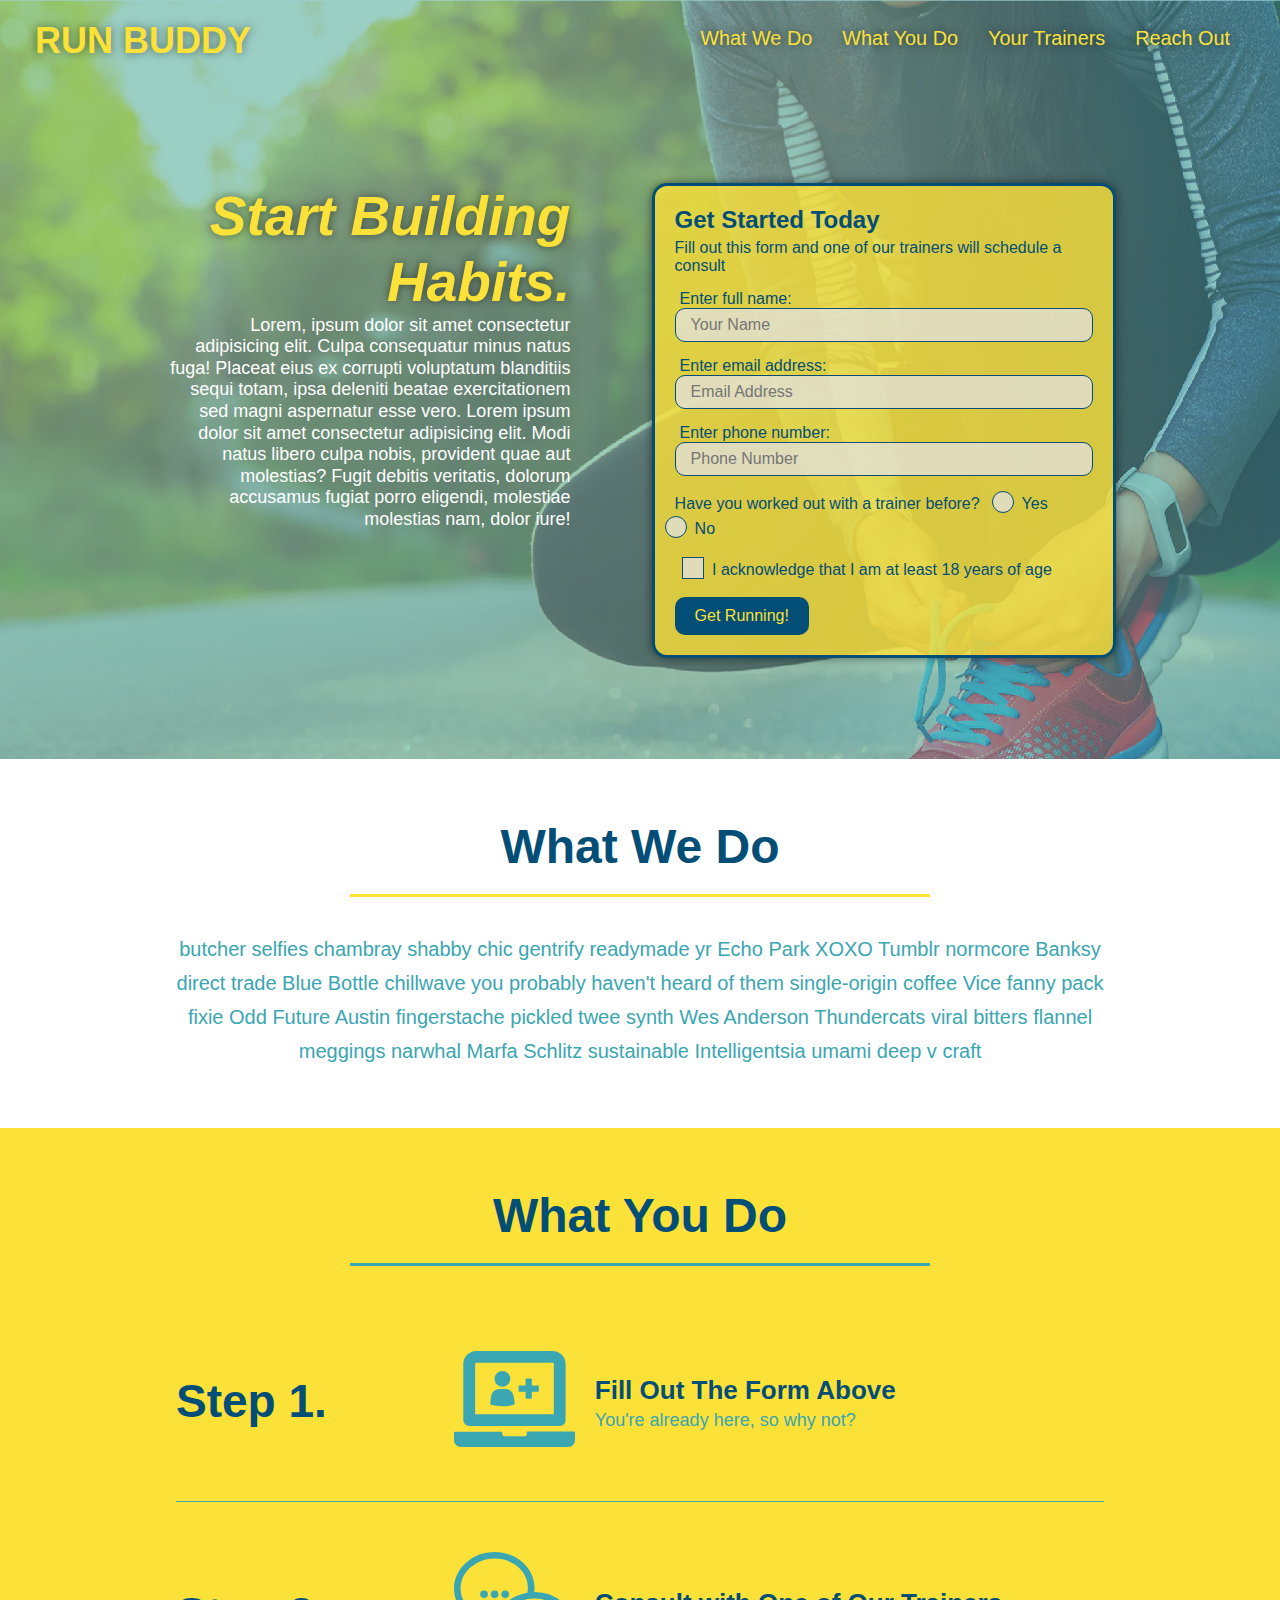
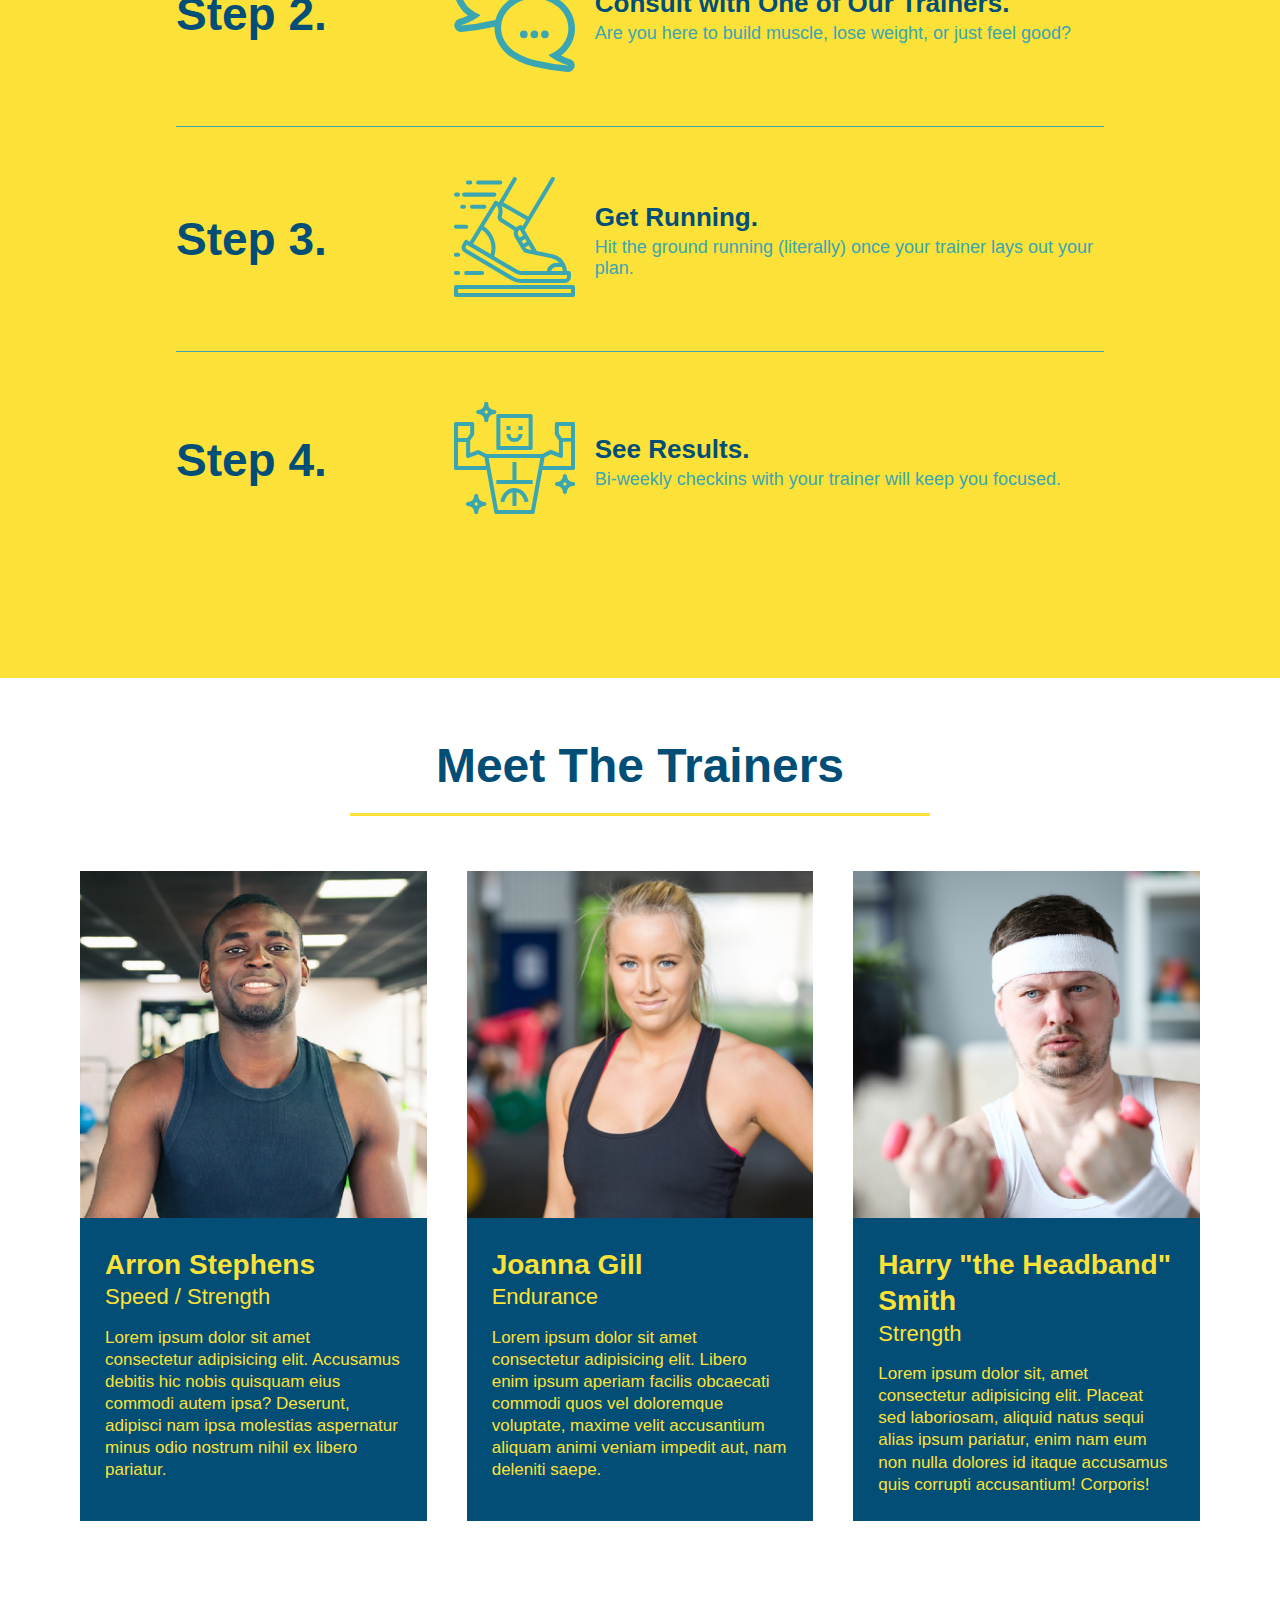
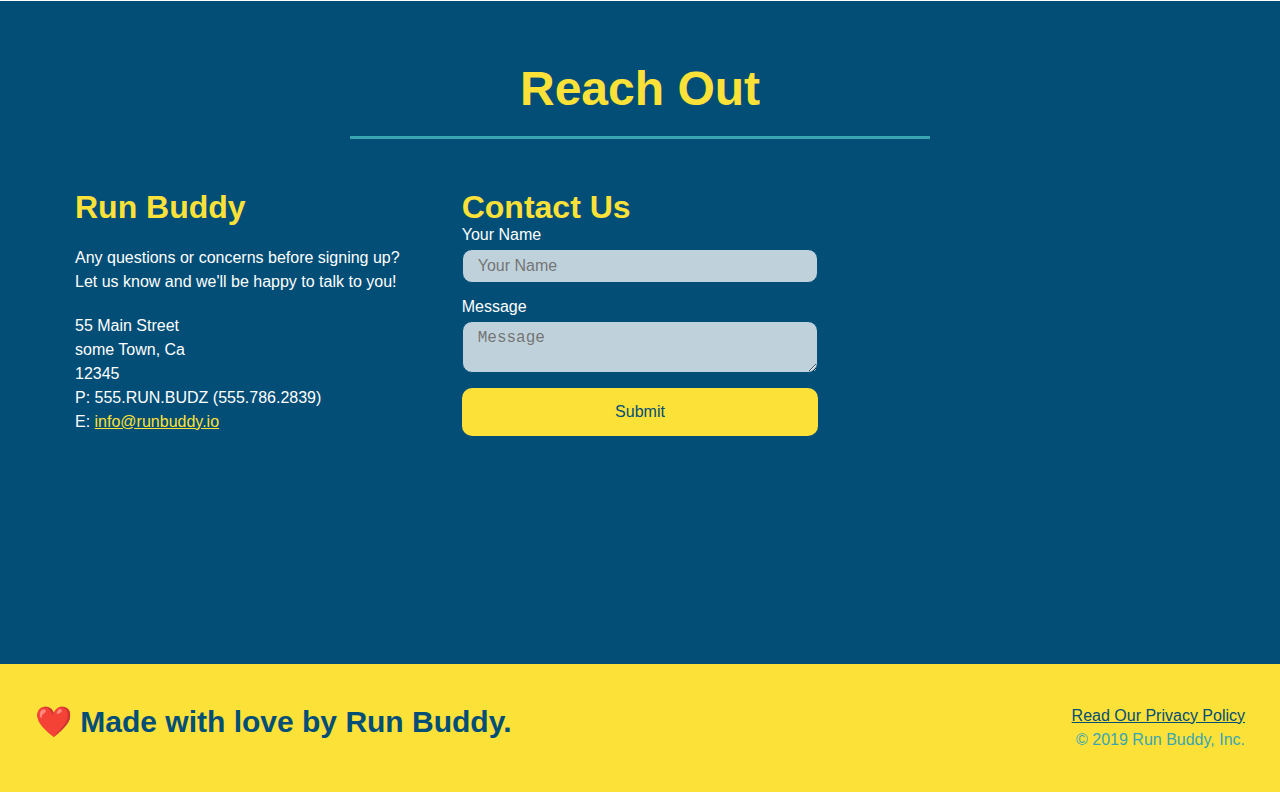
<file: index.html>
<!DOCTYPE html>
<html lang = "en">
    <head>
        <meta charset="UTF-8" />
        <meta name="viewport" content="width=device-width, initial-scale=1.0"/>
        <link rel="stylesheet" href="./assets/css/style.css" />
        <title>Run Buddy</title>

    </head>

    <body>
        <!-- navigation tags - block level element -->
        <header>
            <h1>
                <a href="/">RUN BUDDY</a>
            </h1>
            
            <nav>
                <ul>
                    <li>
                        <a href="#what-we-do">What We Do</a>
                    </li>
                    
                    <li>
                        <a href="#what-you-do">What You Do</a>    
                    </li>

                    <li>
                        <a href="#your-trainers">Your Trainers</a>
                    </li>

                    <li>
                        <a href="#reach-out">Reach Out</a>
                    </li>
                </ul>
            </nav>
        </header>
        <!--End Navigation-->
        <!-- Hero/Jumbotron -->
        <section class="hero">
            <div class="hero-cta">  
                <h2>Start Building Habits.</h2>
                <p>Lorem, ipsum dolor sit amet consectetur adipisicing elit. Culpa consequatur minus natus fuga! Placeat eius ex corrupti voluptatum blanditiis sequi totam, ipsa deleniti beatae exercitationem sed magni aspernatur esse vero. Lorem ipsum dolor sit amet consectetur adipisicing elit. Modi natus libero culpa nobis, provident quae aut molestias? Fugit debitis veritatis, dolorum accusamus fugiat porro eligendi, molestiae molestias nam, dolor iure!</p>
            </div>
            <div class="hero-form">
                <h3>Get Started Today</h3>
                <p>Fill out this form and one of our trainers will schedule a consult</p>
                <!--add form element-->
                <form>
                    <label for="name">Enter full name:</label>
                    <input class="form-input" type="text" placeholder="Your Name" name="name" id="name">

                    <label for="email">Enter email address:</label>
                    <input class="form-input" type="email" placeholder="Email Address" name="email" id="email">

                    <label for="phone">Enter phone number:</label>
                    <input class="form-input" type="tel" placeholder="Phone Number" name="phone number" id="phone">

                    <p>
                        Have you worked out with a trainer before? 
                        <span class="radio-wrapper">
                            <input type="radio" name="trainer-confirm" id="trainer-yes">
                            <label for="trainer-yes">Yes</label>
                        </span>
                        <span class="radio-wrapper">
                            <input type="radio" name="trainer-confirm" id="trainer-no">
                            <label for="trainer-no">No</label>
                        </span>
                    </p>
                    <p>
                        <span class="checkbox-wrapper">
                            <input type="checkbox" name="age-confirmed" id="age-confirmed">
                            <label for="age-confirmed">I acknowledge that I am at least 18 years of age</label>
                        </span>
                    </p>
                    <button type="Sumbit">
                        Get Running!
                    </button>
                </form>
            </div>
        </section>
        <!-- end Hero/Jumbotron -->
        
        <!-- "what we do" section-->
        <section id="what-we-do" class="intro">
            <div class="flex-row">
                <h2 class="section-title primary-border">What We Do</h2>
            </div>

            <div class="flex-row">
                <p>
                    butcher selfies chambray shabby chic gentrify readymade yr Echo Park XOXO Tumblr normcore Banksy direct trade Blue Bottle chillwave you probably haven't heard of them single-origin coffee Vice fanny pack fixie Odd Future Austin fingerstache pickled twee synth Wes Anderson Thundercats viral bitters flannel meggings narwhal Marfa Schlitz sustainable Intelligentsia umami deep v craft
                </p>
            </div>
        </section>
        <!-- End what we do scetion -->

        <!-- "what you do" section -->
        <section id="what-you-do" class="steps">
            <div class="flex-row">
                <h2 class="section-title secondary-border">What You Do</h2>
            </div>
            <div class="step">
                <h3>Step 1.</h3>
                
                <div class="step-info">
                    
                    <div class="step-img">
                        <img src="./assets/images/01-04-svgs/step-1.svg" alt="">
                    </div>

                    <div class="step-text">
                        <h4>Fill Out The Form Above</h4>
                        <p>You're already here, so why not?</p>
                    </div>
                </div>             
            </div>

            <div class="step">
                <h3>Step 2.</h3>
                <div class="step-info">
                    
                    <div class="step-img">
                        <img src="./assets/images/01-04-svgs/step-2.svg" alt="">
                    </div>

                    <div class="step-text">
                        <h4>Consult with One of Our Trainers.</h4>
                        <p>Are you here to build muscle, lose weight, or just feel good?</p>
                    </div>

                </div>
            </div>

            <div class="step">
                <h3>Step 3.</h3>
                <div class="step-info">
                    <div class="step-img">
                        <img src="./assets/images/01-04-svgs/step-3.svg" alt="">
                    </div>

                    <div class="step-text">
                        <h4>Get Running.</h4>
                        <p>Hit the ground running (literally) once your trainer lays out your plan.</p>
                    </div>

                </div>
            </div>

            <div class="step">
                <h3>Step 4.</h3>
                <div class="step-info">
                    <div class="step-img">
                        <img src="./assets/images/01-04-svgs/step-4.svg" alt="">
                    </div>

                    <div class="step-text">
                        <h4>See Results.</h4>
                        <p>Bi-weekly checkins with your trainer will keep you focused.</p>
                    </div>
                </div>

            </div>
        </section>
        <!-- end what you do section -->

        <!-- "meet the trainers" section -->
        <section id="your-trainers">
            <div class="flex-row">
                <h2 class="section-title primary-border">Meet The Trainers</h2>
            </div>

            <div class="trainers">
                <article class="trainer">
                    <img src="./assets/images/trainer-1.jpg" alt="Arron Stephens in his workout clothes, ready to pump iron">
                    <div class="trainer-bio">
                        <h3 class="trainer-name">Arron Stephens</h3>
                        <h4 class="trainer-role">Speed / Strength</h4>
                        <p>
                            Lorem ipsum dolor sit amet consectetur adipisicing elit. Accusamus debitis hic nobis quisquam eius commodi autem ipsa? Deserunt, adipisci nam ipsa molestias aspernatur minus odio nostrum nihil ex libero pariatur.
                        </p>
                    </div>
                </article>

                <article class="trainer">
                    <img src="./assets/images/trainer-2.jpg" alt="Joanna Gill cooling off after a workout">
                    <div class="trainer-bio">
                        <h3 class="trainer-name">Joanna Gill</h3>
                        <h4 class="trainer-role">Endurance</h4>
                        <p>
                            Lorem ipsum dolor sit amet consectetur adipisicing elit. Libero enim ipsum aperiam facilis obcaecati commodi quos vel doloremque voluptate, maxime velit accusantium aliquam animi veniam impedit aut, nam deleniti saepe.
                        </p>
                    </div>
                </article>

                <article class="trainer">
                    <img src="./assets/images/trainer-3.jpg" alt="Harry smith wearing a headband and lifting comically small pink weights">
                    <div class="trainer-bio">
                        <h3 class="trainer-name">Harry "the Headband" Smith</h3>
                        <h4 class="trainer-role">Strength</h4>
                        <p>
                            Lorem ipsum dolor sit, amet consectetur adipisicing elit. Placeat sed laboriosam, aliquid natus sequi alias ipsum pariatur, enim nam eum non nulla dolores id itaque accusamus quis corrupti accusantium! Corporis!
                        </p>
                    </div>
                </article>
            </div>
        </section>
        <!-- end meet the trainers -->

        <!-- "reach out" section -->
        <section id="reach-out" class="contact">
            <div class="flex-row">
                <h2 class="section-title secondary-border">Reach Out</h2>
            </div>

            <div class="contact-info">

                <div>
                    <h3>Run Buddy</h3>
                    <p>
                        Any questions or concerns before signing up?
                        <br />
                        Let us know and we'll be happy to talk to you!
                    </p>
                    <address>
                        55 Main Street<br />
                        some Town, Ca<br />
                        12345<br />
                        P: 555.RUN.BUDZ (555.786.2839)<br />
                        E: <a href="mailto:info@runbuddy.io">info@runbuddy.io</a>
                    </address>
                </div> 

                <div class="contact-form">
                    <h3>Contact Us</h3>
                    <form>
                        <label for="contact-name">Your Name</label>
                        <input type="text" id="contact-name" placeholder="Your Name">

                        <label for="contact-message">Message</label>
                        <textarea id="contact-message" placeholder="Message"></textarea>

                        <button type="submit">Submit</button>
                    </form>
                </div>
                
                <iframe src="https://www.google.com/maps/embed?pb=!1m18!1m12!1m3!1d819.8774408741698!2d-120.4328504966827!3d37.87075831331563!2m3!1f0!2f0!3f0!3m2!1i1024!2i768!4f13.1!3m3!1m2!1s0x8090db7cda478e35%3A0xe12336ef8ade41b1!2sMain%20St%2C%20California%2095327%2C%20USA!5e0!3m2!1sen!2sca!4v1656879989897!5m2!1sen!2sca" 
                    width="600" 
                    height="450" 
                    style="border:0;" 
                    allowfullscreen="" 
                    loading="lazy" 
                    referrerpolicy="no-referrer-when-downgrade">
                </iframe>
                
            </div>
        </section>
        <!-- end reach out section -->

        <!-- footer -->
        <footer>
            <h2>❤️ Made with love by Run Buddy.</h2>
            <div>
                <!-- link to policy to be added -->
                <a href="#">Read Our Privacy Policy</a><br />
                &copy; 2019 Run Buddy, Inc.
            </div>
        </footer>
        <!-- end footer section -->
    </body>
</html>
</file>
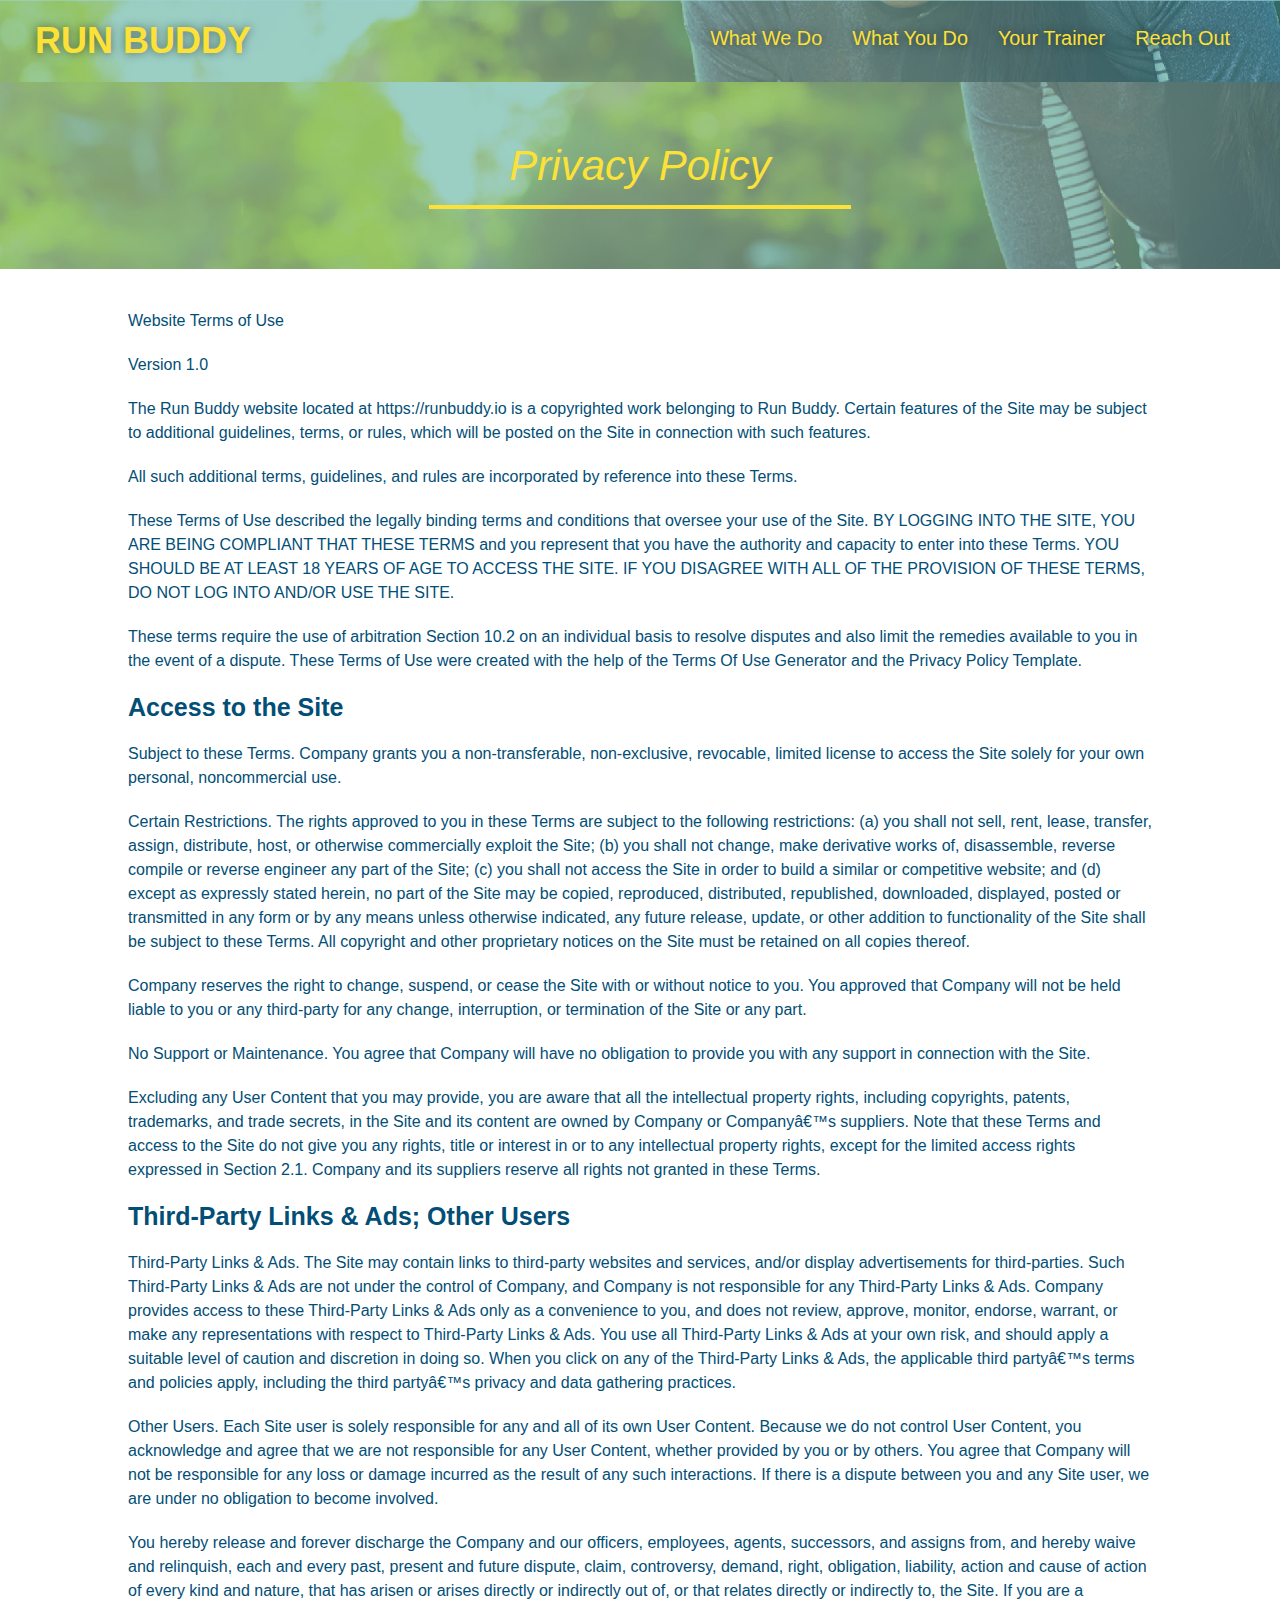
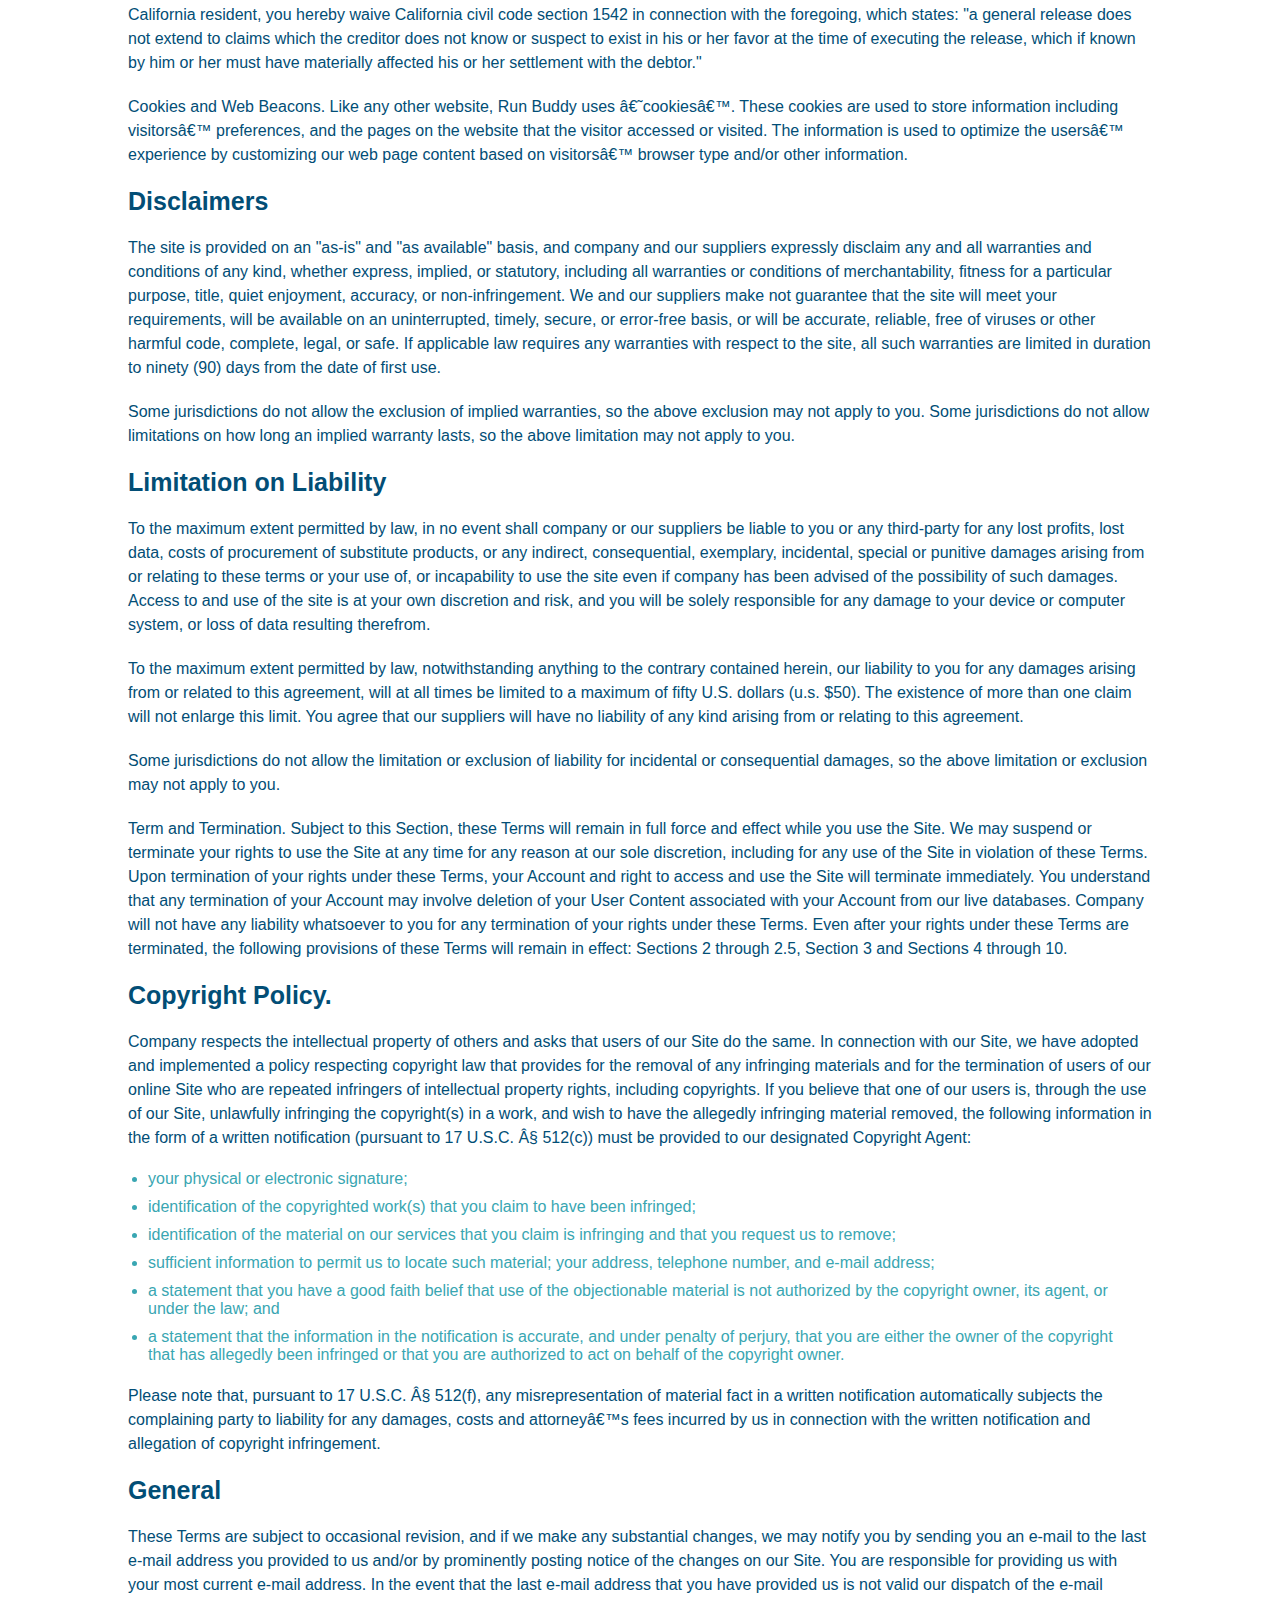
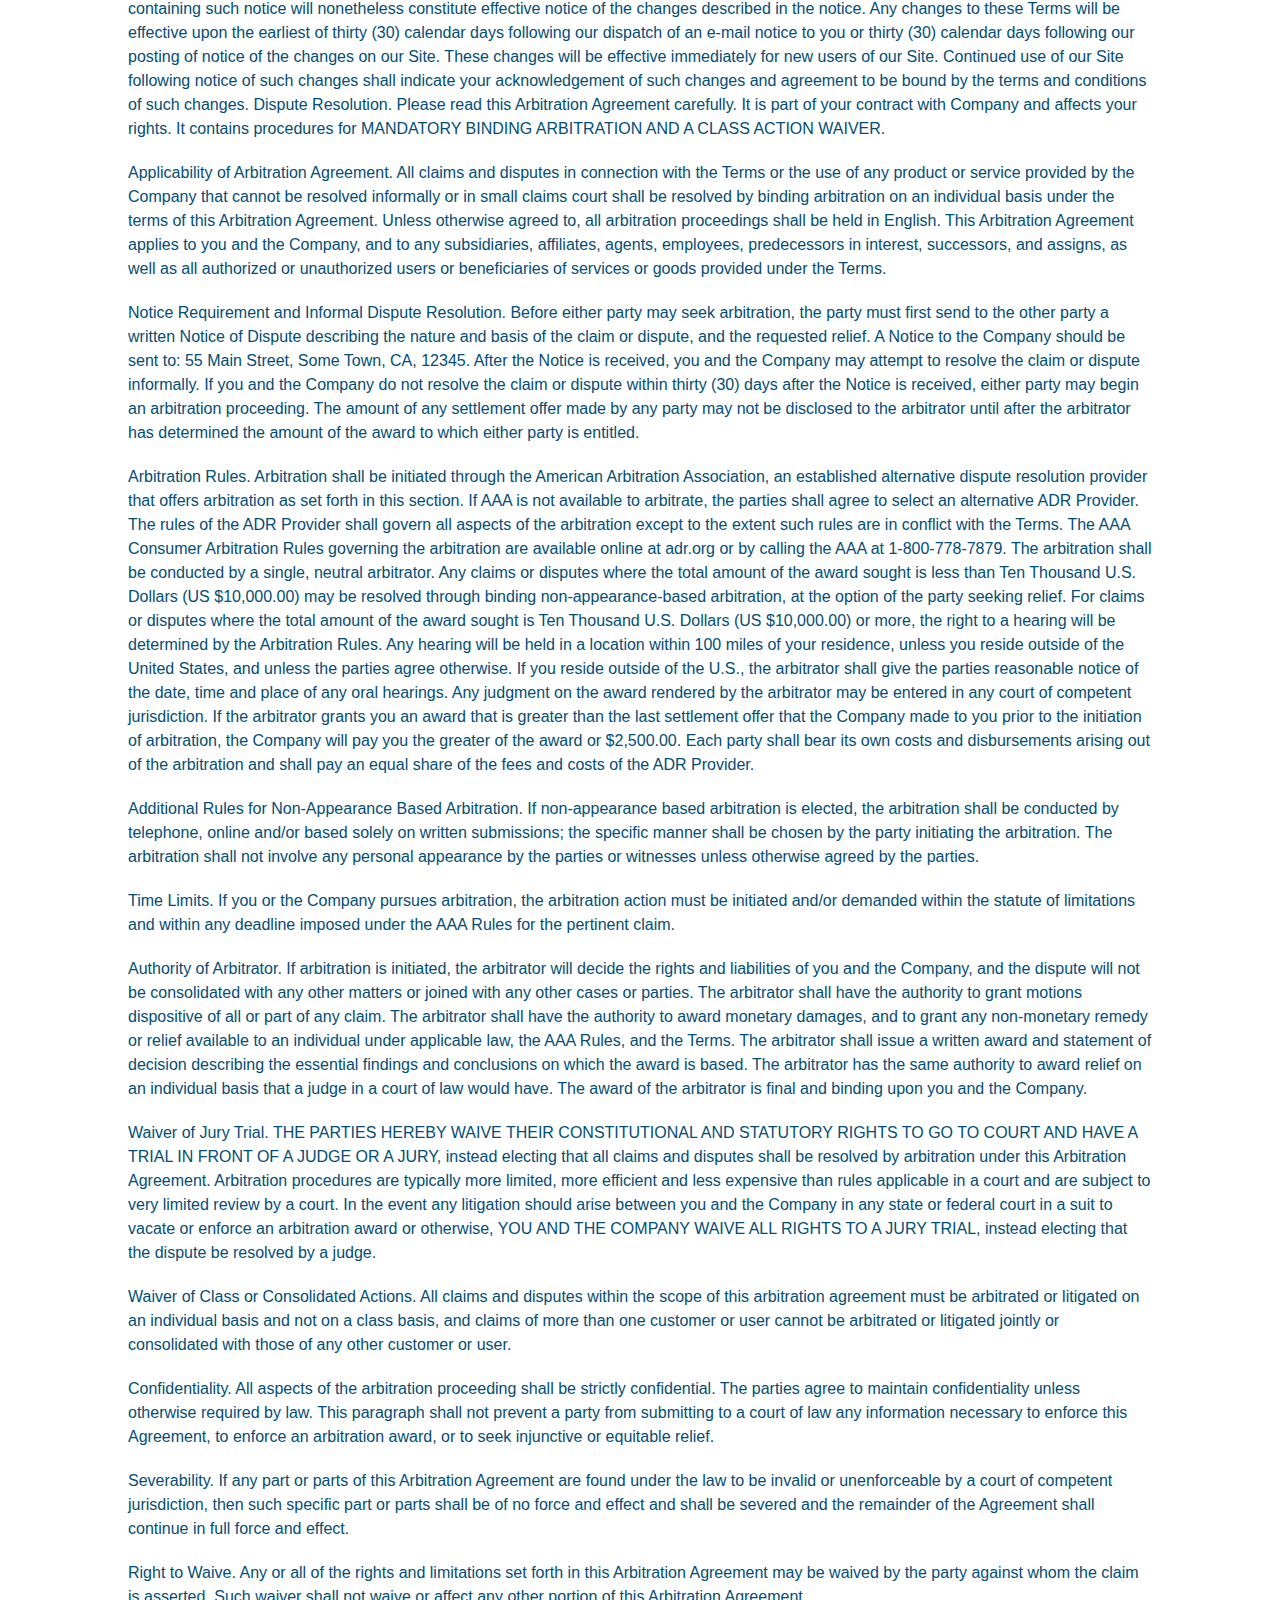
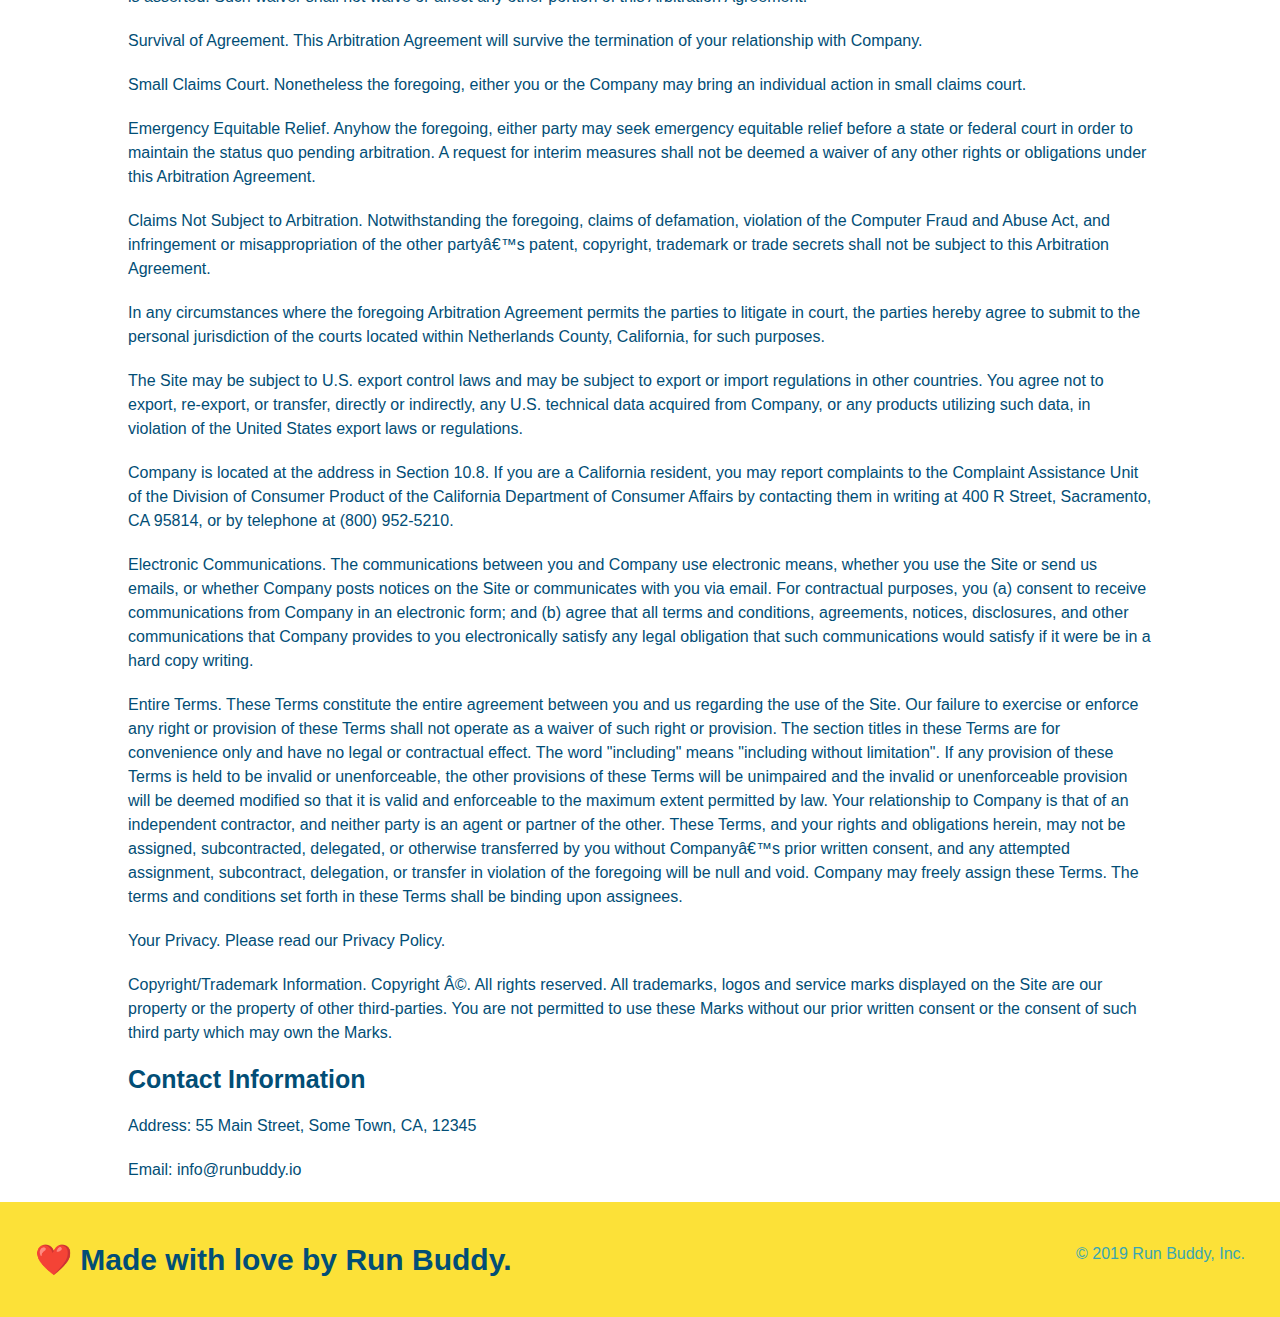
<file: privacy-policy.html>
<!DOCTYPE html>
<html lang="en">
<head>
    <meta charset="UTF-8">
    <meta name="viewport" content="width=device-width, initial-scale=1.0"/>
    <title>Privacy Policy - Run Buddy</title>
    <link rel="stylesheet" href="./assets/css/style.css">
    <link rel="stylesheet" href="./assets/css/secondary-styles.css">
</head>
<body>
     <!-- navigation -->
     <header>
        <h1>
            <a href="/">RUN BUDDY</a>
        </h1>
        <nav>
            <!-- unordered list element -->
            <ul>
                <!-- list item element -->
                <li>
                    <!-- anchor element -->
                    <a href="./index.html#what-we-do">What We Do</a>
                </li>
                
                <li>
                    <a href="./index.html#what-you-do">What You Do</a>    
                </li>

                <li>
                    <a href="./index.html#your-trainers">Your Trainer</a>
                </li>

                <li>
                    <a href="./index.html#reach-out">Reach Out</a>
                </li>
            </ul>
        </nav>
    </header>

    <section class="hero hero-secondary">
        <h2 class="page-title">
            Privacy Policy
        </h2>
    </section>

    <article class="secondary-content">
          <p>
            Website Terms of Use
          </p>
    
          <p>
            Version 1.0
          </p>
    
          <p>
            The Run Buddy website located at https://runbuddy.io is a copyrighted work belonging to Run Buddy. Certain
            features of the Site may be subject to additional guidelines, terms, or rules, which will be posted on the Site
            in connection with such features.
          </p>
    
          <p>
            All such additional terms, guidelines, and rules are incorporated by reference into these Terms.
          </p>
    
          <p>
            These Terms of Use described the legally binding terms and conditions that oversee your use of the Site. BY
            LOGGING INTO THE SITE, YOU ARE BEING COMPLIANT THAT THESE TERMS and you represent that you have the authority
            and capacity to enter into these Terms. YOU SHOULD BE AT LEAST 18 YEARS OF AGE TO ACCESS THE SITE. IF YOU
            DISAGREE WITH ALL OF THE PROVISION OF THESE TERMS, DO NOT LOG INTO AND/OR USE THE SITE.
          </p>
    
          <p>
            These terms require the use of arbitration Section 10.2 on an individual basis to resolve disputes and also
            limit the remedies available to you in the event of a dispute. These Terms of Use were created with the help of
            the Terms Of Use Generator and the Privacy Policy Template.
          </p>
    
          <h3>
            Access to the Site
          </h3>
    
          <p>
            Subject to these Terms. Company grants you a non-transferable, non-exclusive, revocable, limited license to
            access the Site solely for your own personal, noncommercial use.
          </p>
    
          <p>
            Certain Restrictions. The rights approved to you in these Terms are subject to the following restrictions: (a)
            you shall not sell, rent, lease, transfer, assign, distribute, host, or otherwise commercially exploit the Site;
            (b) you shall not change, make derivative works of, disassemble, reverse compile or reverse engineer any part of
            the Site; (c) you shall not access the Site in order to build a similar or competitive website; and (d) except
            as expressly stated herein, no part of the Site may be copied, reproduced, distributed, republished, downloaded,
            displayed, posted or transmitted in any form or by any means unless otherwise indicated, any future release,
            update, or other addition to functionality of the Site shall be subject to these Terms. All copyright and other
            proprietary notices on the Site must be retained on all copies thereof.
          </p>
    
          <p>
            Company reserves the right to change, suspend, or cease the Site with or without notice to you. You approved
            that Company will not be held liable to you or any third-party for any change, interruption, or termination of
            the Site or any part.
          </p>
    
          <p>
            No Support or Maintenance. You agree that Company will have no obligation to provide you with any support in
            connection with the Site.
          </p>
    
          <p>
            Excluding any User Content that you may provide, you are aware that all the intellectual property rights,
            including copyrights, patents, trademarks, and trade secrets, in the Site and its content are owned by Company
            or Companyâ€™s suppliers. Note that these Terms and access to the Site do not give you any rights, title or
            interest in or to any intellectual property rights, except for the limited access rights expressed in Section
            2.1. Company and its suppliers reserve all rights not granted in these Terms.
          </p>
    
          <h3>
            Third-Party Links &amp; Ads; Other Users
          </h3>
    
          <p>
            Third-Party Links &amp; Ads. The Site may contain links to third-party websites and services, and/or display
            advertisements for third-parties. Such Third-Party Links &amp; Ads are not under the control of Company, and Company
            is not responsible for any Third-Party Links &amp; Ads. Company provides access to these Third-Party Links &amp; Ads
            only as a convenience to you, and does not review, approve, monitor, endorse, warrant, or make any
            representations with respect to Third-Party Links &amp; Ads. You use all Third-Party Links &amp; Ads at your own risk,
            and should apply a suitable level of caution and discretion in doing so. When you click on any of the
            Third-Party Links &amp; Ads, the applicable third partyâ€™s terms and policies apply, including the third partyâ€™s
            privacy and data gathering practices.
          </p>
    
          <p>
            Other Users. Each Site user is solely responsible for any and all of its own User Content. Because we do not
            control User Content, you acknowledge and agree that we are not responsible for any User Content, whether
            provided by you or by others. You agree that Company will not be responsible for any loss or damage incurred as
            the result of any such interactions. If there is a dispute between you and any Site user, we are under no
            obligation to become involved.
          </p>
    
          <p>
            You hereby release and forever discharge the Company and our officers, employees, agents, successors, and
            assigns from, and hereby waive and relinquish, each and every past, present and future dispute, claim,
            controversy, demand, right, obligation, liability, action and cause of action of every kind and nature, that has
            arisen or arises directly or indirectly out of, or that relates directly or indirectly to, the Site. If you are
            a California resident, you hereby waive California civil code section 1542 in connection with the foregoing,
            which states: "a general release does not extend to claims which the creditor does not know or suspect to exist
            in his or her favor at the time of executing the release, which if known by him or her must have materially
            affected his or her settlement with the debtor."
          </p>
    
          <p>
            Cookies and Web Beacons. Like any other website, Run Buddy uses â€˜cookiesâ€™. These cookies are used to store
            information including visitorsâ€™ preferences, and the pages on the website that the visitor accessed or visited.
            The information is used to optimize the usersâ€™ experience by customizing our web page content based on visitorsâ€™
            browser type and/or other information.
          </p>
    
          <h3>
            Disclaimers
          </h3>
    
          <p>
            The site is provided on an "as-is" and "as available" basis, and company and our suppliers expressly disclaim
            any and all warranties and conditions of any kind, whether express, implied, or statutory, including all
            warranties or conditions of merchantability, fitness for a particular purpose, title, quiet enjoyment, accuracy,
            or non-infringement. We and our suppliers make not guarantee that the site will meet your requirements, will be
            available on an uninterrupted, timely, secure, or error-free basis, or will be accurate, reliable, free of
            viruses or other harmful code, complete, legal, or safe. If applicable law requires any warranties with respect
            to the site, all such warranties are limited in duration to ninety (90) days from the date of first use.
          </p>
    
          <p>
            Some jurisdictions do not allow the exclusion of implied warranties, so the above exclusion may not apply to
            you. Some jurisdictions do not allow limitations on how long an implied warranty lasts, so the above limitation
            may not apply to you.
          </p>
    
          <h3>
            Limitation on Liability
          </h3>
    
          <p>
            To the maximum extent permitted by law, in no event shall company or our suppliers be liable to you or any
            third-party for any lost profits, lost data, costs of procurement of substitute products, or any indirect,
            consequential, exemplary, incidental, special or punitive damages arising from or relating to these terms or
            your use of, or incapability to use the site even if company has been advised of the possibility of such
            damages. Access to and use of the site is at your own discretion and risk, and you will be solely responsible
            for any damage to your device or computer system, or loss of data resulting therefrom.
          </p>
    
          <p>
            To the maximum extent permitted by law, notwithstanding anything to the contrary contained herein, our liability
            to you for any damages arising from or related to this agreement, will at all times be limited to a maximum of
            fifty U.S. dollars (u.s. $50). The existence of more than one claim will not enlarge this limit. You agree that
            our suppliers will have no liability of any kind arising from or relating to this agreement.
          </p>
    
          <p>
            Some jurisdictions do not allow the limitation or exclusion of liability for incidental or consequential
            damages, so the above limitation or exclusion may not apply to you.
          </p>
    
          <p>
            Term and Termination. Subject to this Section, these Terms will remain in full force and effect while you use
            the Site. We may suspend or terminate your rights to use the Site at any time for any reason at our sole
            discretion, including for any use of the Site in violation of these Terms. Upon termination of your rights under
            these Terms, your Account and right to access and use the Site will terminate immediately. You understand that
            any termination of your Account may involve deletion of your User Content associated with your Account from our
            live databases. Company will not have any liability whatsoever to you for any termination of your rights under
            these Terms. Even after your rights under these Terms are terminated, the following provisions of these Terms
            will remain in effect: Sections 2 through 2.5, Section 3 and Sections 4 through 10.
          </p>
    
          <h3>
            Copyright Policy.
          </h3>
    
          <p>
            Company respects the intellectual property of others and asks that users of our Site do the same. In connection
            with our Site, we have adopted and implemented a policy respecting copyright law that provides for the removal
            of any infringing materials and for the termination of users of our online Site who are repeated infringers of
            intellectual property rights, including copyrights. If you believe that one of our users is, through the use of
            our Site, unlawfully infringing the copyright(s) in a work, and wish to have the allegedly infringing material
            removed, the following information in the form of a written notification (pursuant to 17 U.S.C. Â§ 512(c)) must
            be provided to our designated Copyright Agent:
          </p>
    
          <ul>
            <li>
              your physical or electronic signature;
            </li>
            <li>
              identification of the copyrighted work(s) that you claim to have been infringed;
            </li>
            <li>
              identification of the material on our services that you claim is infringing and that you request us to remove;
            </li>
            <li>
              sufficient information to permit us to locate such material; your address, telephone number, and e-mail
              address;
            </li>
            <li>
              a statement that you have a good faith belief that use of the objectionable material is not authorized by the
              copyright owner, its agent, or under the law; and
            </li>
            <li>
              a statement that the information in the notification is accurate, and under penalty of perjury, that you are
              either the owner of the copyright that has allegedly been infringed or that you are authorized to act on
              behalf of the copyright owner.
            </li>
          </ul>
    
          <p>
            Please note that, pursuant to 17 U.S.C. Â§ 512(f), any misrepresentation of material fact in a written
            notification automatically subjects the complaining party to liability for any damages, costs and attorneyâ€™s
            fees incurred by us in connection with the written notification and allegation of copyright infringement.
          </p>
    
          <h3>
            General
          </h3>
    
          <p>
            These Terms are subject to occasional revision, and if we make any substantial changes, we may notify you by
            sending you an e-mail to the last e-mail address you provided to us and/or by prominently posting notice of the
            changes on our Site. You are responsible for providing us with your most current e-mail address. In the event
            that the last e-mail address that you have provided us is not valid our dispatch of the e-mail containing such
            notice will nonetheless constitute effective notice of the changes described in the notice. Any changes to these
            Terms will be effective upon the earliest of thirty (30) calendar days following our dispatch of an e-mail
            notice to you or thirty (30) calendar days following our posting of notice of the changes on our Site. These
            changes will be effective immediately for new users of our Site. Continued use of our Site following notice of
            such changes shall indicate your acknowledgement of such changes and agreement to be bound by the terms and
            conditions of such changes. Dispute Resolution. Please read this Arbitration Agreement carefully. It is part of
            your contract with Company and affects your rights. It contains procedures for MANDATORY BINDING ARBITRATION AND
            A CLASS ACTION WAIVER.
          </p>
    
          <p>
            Applicability of Arbitration Agreement. All claims and disputes in connection with the Terms or the use of any
            product or service provided by the Company that cannot be resolved informally or in small claims court shall be
            resolved by binding arbitration on an individual basis under the terms of this Arbitration Agreement. Unless
            otherwise agreed to, all arbitration proceedings shall be held in English. This Arbitration Agreement applies to
            you and the Company, and to any subsidiaries, affiliates, agents, employees, predecessors in interest,
            successors, and assigns, as well as all authorized or unauthorized users or beneficiaries of services or goods
            provided under the Terms.
          </p>
    
          <p>
            Notice Requirement and Informal Dispute Resolution. Before either party may seek arbitration, the party must
            first send to the other party a written Notice of Dispute describing the nature and basis of the claim or
            dispute, and the requested relief. A Notice to the Company should be sent to: 55 Main Street, Some Town, CA,
            12345. After the Notice is received, you and the Company may attempt to resolve the claim or dispute informally.
            If you and the Company do not resolve the claim or dispute within thirty (30) days after the Notice is received,
            either party may begin an arbitration proceeding. The amount of any settlement offer made by any party may not
            be disclosed to the arbitrator until after the arbitrator has determined the amount of the award to which either
            party is entitled.
          </p>
    
          <p>
            Arbitration Rules. Arbitration shall be initiated through the American Arbitration Association, an established
            alternative dispute resolution provider that offers arbitration as set forth in this section. If AAA is not
            available to arbitrate, the parties shall agree to select an alternative ADR Provider. The rules of the ADR
            Provider shall govern all aspects of the arbitration except to the extent such rules are in conflict with the
            Terms. The AAA Consumer Arbitration Rules governing the arbitration are available online at adr.org or by
            calling the AAA at 1-800-778-7879. The arbitration shall be conducted by a single, neutral arbitrator. Any
            claims or disputes where the total amount of the award sought is less than Ten Thousand U.S. Dollars (US
            $10,000.00) may be resolved through binding non-appearance-based arbitration, at the option of the party seeking
            relief. For claims or disputes where the total amount of the award sought is Ten Thousand U.S. Dollars (US
            $10,000.00) or more, the right to a hearing will be determined by the Arbitration Rules. Any hearing will be
            held in a location within 100 miles of your residence, unless you reside outside of the United States, and
            unless the parties agree otherwise. If you reside outside of the U.S., the arbitrator shall give the parties
            reasonable notice of the date, time and place of any oral hearings. Any judgment on the award rendered by the
            arbitrator may be entered in any court of competent jurisdiction. If the arbitrator grants you an award that is
            greater than the last settlement offer that the Company made to you prior to the initiation of arbitration, the
            Company will pay you the greater of the award or $2,500.00. Each party shall bear its own costs and
            disbursements arising out of the arbitration and shall pay an equal share of the fees and costs of the ADR
            Provider.
          </p>
    
          <p>
            Additional Rules for Non-Appearance Based Arbitration. If non-appearance based arbitration is elected, the
            arbitration shall be conducted by telephone, online and/or based solely on written submissions; the specific
            manner shall be chosen by the party initiating the arbitration. The arbitration shall not involve any personal
            appearance by the parties or witnesses unless otherwise agreed by the parties.
          </p>
    
          <p>
            Time Limits. If you or the Company pursues arbitration, the arbitration action must be initiated and/or demanded
            within the statute of limitations and within any deadline imposed under the AAA Rules for the pertinent claim.
          </p>
    
          <p>
            Authority of Arbitrator. If arbitration is initiated, the arbitrator will decide the rights and liabilities of
            you and the Company, and the dispute will not be consolidated with any other matters or joined with any other
            cases or parties. The arbitrator shall have the authority to grant motions dispositive of all or part of any
            claim. The arbitrator shall have the authority to award monetary damages, and to grant any non-monetary remedy
            or relief available to an individual under applicable law, the AAA Rules, and the Terms. The arbitrator shall
            issue a written award and statement of decision describing the essential findings and conclusions on which the
            award is based. The arbitrator has the same authority to award relief on an individual basis that a judge in a
            court of law would have. The award of the arbitrator is final and binding upon you and the Company.
          </p>
    
          <p>
            Waiver of Jury Trial. THE PARTIES HEREBY WAIVE THEIR CONSTITUTIONAL AND STATUTORY RIGHTS TO GO TO COURT AND HAVE
            A TRIAL IN FRONT OF A JUDGE OR A JURY, instead electing that all claims and disputes shall be resolved by
            arbitration under this Arbitration Agreement. Arbitration procedures are typically more limited, more efficient
            and less expensive than rules applicable in a court and are subject to very limited review by a court. In the
            event any litigation should arise between you and the Company in any state or federal court in a suit to vacate
            or enforce an arbitration award or otherwise, YOU AND THE COMPANY WAIVE ALL RIGHTS TO A JURY TRIAL, instead
            electing that the dispute be resolved by a judge.
          </p>
    
          <p>
            Waiver of Class or Consolidated Actions. All claims and disputes within the scope of this arbitration agreement
            must be arbitrated or litigated on an individual basis and not on a class basis, and claims of more than one
            customer or user cannot be arbitrated or litigated jointly or consolidated with those of any other customer or
            user.
          </p>
    
          <p>
            Confidentiality. All aspects of the arbitration proceeding shall be strictly confidential. The parties agree to
            maintain confidentiality unless otherwise required by law. This paragraph shall not prevent a party from
            submitting to a court of law any information necessary to enforce this Agreement, to enforce an arbitration
            award, or to seek injunctive or equitable relief.
          </p>
    
          <p>
            Severability. If any part or parts of this Arbitration Agreement are found under the law to be invalid or
            unenforceable by a court of competent jurisdiction, then such specific part or parts shall be of no force and
            effect and shall be severed and the remainder of the Agreement shall continue in full force and effect.
          </p>
    
          <p>
            Right to Waive. Any or all of the rights and limitations set forth in this Arbitration Agreement may be waived
            by the party against whom the claim is asserted. Such waiver shall not waive or affect any other portion of this
            Arbitration Agreement.
          </p>
    
          <p>
            Survival of Agreement. This Arbitration Agreement will survive the termination of your relationship with
            Company.
          </p>
    
          <p>
            Small Claims Court. Nonetheless the foregoing, either you or the Company may bring an individual action in small
            claims court.
          </p>
    
          <p>
            Emergency Equitable Relief. Anyhow the foregoing, either party may seek emergency equitable relief before a
            state or federal court in order to maintain the status quo pending arbitration. A request for interim measures
            shall not be deemed a waiver of any other rights or obligations under this Arbitration Agreement.
          </p>
    
          <p>
            Claims Not Subject to Arbitration. Notwithstanding the foregoing, claims of defamation, violation of the
            Computer Fraud and Abuse Act, and infringement or misappropriation of the other partyâ€™s patent, copyright,
            trademark or trade secrets shall not be subject to this Arbitration Agreement.
          </p>
    
          <p>
            In any circumstances where the foregoing Arbitration Agreement permits the parties to litigate in court, the
            parties hereby agree to submit to the personal jurisdiction of the courts located within Netherlands County,
            California, for such purposes.
          </p>
    
          <p>
            The Site may be subject to U.S. export control laws and may be subject to export or import regulations in other
            countries. You agree not to export, re-export, or transfer, directly or indirectly, any U.S. technical data
            acquired from Company, or any products utilizing such data, in violation of the United States export laws or
            regulations.
          </p>
    
          <p>
            Company is located at the address in Section 10.8. If you are a California resident, you may report complaints
            to the Complaint Assistance Unit of the Division of Consumer Product of the California Department of Consumer
            Affairs by contacting them in writing at 400 R Street, Sacramento, CA 95814, or by telephone at (800) 952-5210.
          </p>
    
          <p>
            Electronic Communications. The communications between you and Company use electronic means, whether you use the
            Site or send us emails, or whether Company posts notices on the Site or communicates with you via email. For
            contractual purposes, you (a) consent to receive communications from Company in an electronic form; and (b)
            agree that all terms and conditions, agreements, notices, disclosures, and other communications that Company
            provides to you electronically satisfy any legal obligation that such communications would satisfy if it were be
            in a hard copy writing.
          </p>
    
          <p>
            Entire Terms. These Terms constitute the entire agreement between you and us regarding the use of the Site. Our
            failure to exercise or enforce any right or provision of these Terms shall not operate as a waiver of such right
            or provision. The section titles in these Terms are for convenience only and have no legal or contractual
            effect. The word "including" means "including without limitation". If any provision of these Terms is held to be
            invalid or unenforceable, the other provisions of these Terms will be unimpaired and the invalid or
            unenforceable provision will be deemed modified so that it is valid and enforceable to the maximum extent
            permitted by law. Your relationship to Company is that of an independent contractor, and neither party is an
            agent or partner of the other. These Terms, and your rights and obligations herein, may not be assigned,
            subcontracted, delegated, or otherwise transferred by you without Companyâ€™s prior written consent, and any
            attempted assignment, subcontract, delegation, or transfer in violation of the foregoing will be null and void.
            Company may freely assign these Terms. The terms and conditions set forth in these Terms shall be binding upon
            assignees.
          </p>
    
          <p>
            Your Privacy. Please read our Privacy Policy.
          </p>
    
          <p>
            Copyright/Trademark Information. Copyright Â©. All rights reserved. All trademarks, logos and service marks
            displayed on the Site are our property or the property of other third-parties. You are not permitted to use
            these Marks without our prior written consent or the consent of such third party which may own the Marks.
          </p>
    
          <h3>
            Contact Information
          </h3>
    
          <p>
            Address: 55 Main Street, Some Town, CA, 12345
          </p>
    
          <p>
            Email: info@runbuddy.io
          </p>
    </article>
     <!-- footer -->
     <footer>
        <h2>❤️ Made with love by Run Buddy.</h2>
        <div>
            &copy; 2019 Run Buddy, Inc.
        </div>
    </footer>
</body>
</html>
</file>
<file: assets/css/style.css>
:root {
    --primary-color: #fce138;
    --sceondary-color: #024e76;
    --tertiary-color: #39a6b2;
}

* {
    margin: 0;
    padding: 0;
    box-sizing: border-box;
}

body {
    color: var(--tertiary-color);
    font-family: Helvetica, Arial, sans-serif;
}

/* HEADER / NAV BAR STYLES START */
header {
    padding: 20px 35px;
    background-color: var(--tertiary-color);
    display: flex;
    justify-content:space-between;
    flex-wrap: wrap;
    position: -webkit-sticky;
    position: sticky;
    top: 0;
    background-image: url("../images/hero-bg.jpg");
    background-size: cover;
    background-attachment: fixed;
    background-position: 80%;
    z-index: 9999;
}

header h1 {
    font-weight: bold;
    font-size: 36px;
    color: var(--primary-color);
    margin: 0;
    text-shadow: 0 0 10px rgba(0, 0, 0, 0.5);
}

header a {
    text-decoration: none;
    color: var(--primary-color);
}

header nav {
    margin: 7px 0;
}

header nav ul {
    display: flex;
    flex-wrap: wrap;
    justify-content: space-between;
    align-items: center;
    list-style: none
}

header nav ul li a {
    padding: 10px 15px;
    font-weight: lighter;
    font-size: 1.55vw;
    text-shadow: 0 0 10px rgba(0, 0, 0, 0.5);
}

header nav ul li a:hover {
    background: var(--primary-color);
    color: var(--sceondary-color);
    border-radius: 15px;
    text-shadow: none;
}
/* HEADER / NAVBAR STYLES END */

/* FOOTER STYLES START */
footer {
    background: var(--primary-color);
    width: 100%;
    padding: 40px 35px;
    display: flex;
    flex-wrap: wrap;
    justify-content: space-between;
}

footer h2 {
    color: var(--sceondary-color);
    font-size: 30px;
    margin: 0;
}

footer div {
    line-height: 1.5;
    text-align: right;
}

footer a {
    color: var(--sceondary-color)
}
/* END FOOTER STYLES */

/* STYLE ALL SECTION TAGS */
section {
    padding: 60px;
}

/* HERO STYLES START */
.hero {
    background-image: url(../images/hero-bg.jpg);
    background-size: cover;
    background-position: 80%;
    display: flex;
    justify-content: center;
    flex-wrap: wrap;
    align-items: flex-start;
    background-attachment: fixed;
}

.hero-cta {
    width: 35%;
    text-align: right;
    margin: 3.5%;
    color:#fff;
    font-size: 18px;
    line-height: 1.2;
}

.hero-cta h2 {
    font-style: italic;
    font-size: 55px;
    color:var(--primary-color);
    text-shadow: 0 0 10px rgba(0, 0, 0, 0.5)
}

.hero-form {
    color: var(--sceondary-color);
    background-color: rgba(252, 225, 56, .8);
    padding: 20px;
    border-style: solid;
    border-width: 3px;
    border-color: var(--sceondary-color);
    width: 40%;
    margin: 3.5%;
    box-shadow: 0 0 10px rgba(0, 0, 0, 0.5);
    border-radius: 15px;
}

.hero-form h3 {
    font-size: 24px;
    margin: 0;
}
.hero-form p {
    margin: 5px 0 15px 0;
}

.form-input {
    border: 1px solid var(--sceondary-color);
    display:block;
    padding: 7px 15px;
    font-size: 16px;
    color: var(--sceondary-color);
    width: 100%;
    margin-bottom: 15px;
    border-radius: 10px;
    background-color: rgba(225,225,225,0.75);
}

.form-input:focus {
    background-color: rgba(255, 255, 255, 1);
    outline:none;
}

.hero-form label {
    margin: 0 5px;
}

.hero-form button {
    background-color: var(--sceondary-color);
    color: var(--primary-color);
    font-size: 16px;
    padding:10px 20px;
    border: none;
    border-radius: 10px;
}

.hero-form button:hover{
    background-color: var(--tertiary-color);
}

.checkbox-wrapper input, .radio-wrapper input {
    opacity: 0;
}

.checkbox-wrapper label, .radio-wrapper label {
    position: relative;
    left: 10px;
    margin: 10px;
    line-height: 1.6;
}

.checkbox-wrapper label::before, .radio-wrapper label::before {
    content: "";
    height: 20px;
    width: 20px;
    background: rgba(225, 225, 225, 0.75);
    border: 1px solid var(--sceondary-color);
    position: absolute;
    top: -4px;
    left: -30px;
}

.radio-wrapper label::before {
    border-radius: 50%;
}

.radio-wrapper label::after {
    content: "";
    width: 20px;
    height: 20px;
    border-radius: 50%;
    background: var(--sceondary-color);
    position: absolute;
    left: -29px;
    top: -3px;
    background-image: radial-gradient(circle, var(--tertiary-color), var(--sceondary-color));
}

.checkbox-wrapper label::after {
    content: "";
    height: 6px;
    width: 14px;
    border-left: 2px solid var(--sceondary-color);
    border-bottom: 2px solid var(--sceondary-color);
    position: absolute;
    left: -26px;
    top: 1px;
    transform: rotate(-58deg);
}

.checkbox-wrapper input + label::after, .radio-wrapper input + label::after {
  content: none;
}

.checkbox-wrapper input:checked + label::after, .radio-wrapper input:checked + label::after {
  content: "";
}

/* HERO STYLE END */

/* SECTION TITLE STYLE START */
.section-title {
    font-size: 48px;
    border-bottom: 3px solid;
    color: var(--sceondary-color);
    margin-bottom: 35px;
    padding-bottom: 20px;
    text-align: center;
    margin: 0 auto 35px auto;
    width: 50%;
}

.primary-border {
    border-color: var(--primary-color);
}

.secondary-border {
    border-color: var(--tertiary-color);
}
/* SECTION TITLE STYLE END */

/* WHAT WE DO STYLES START*/
.intro p {
    line-height: 1.7;
    color: var(--tertiary-color);
    width: 80%;
    font-size: 20px;
    margin: 0 auto;
    text-align: center;
}
/* WHAT WE DO STYLES END */

/* WHAT YOU DO STYLES START */
.steps {
    background-color: var(--primary-color);
}

.step {
    margin: 50px auto;
    padding-bottom: 50px;
    width: 80%;
    border-bottom: 1px solid var(--tertiary-color);
    display:flex;
    flex-wrap: wrap;
    align-items: center;
    justify-content: space-between;
}

.step:last-child {
    border-bottom: none;
}

.step h3 {
    color: var(--sceondary-color);
    font-size: 46px;
    flex: 1 30%;
}

.step-info {
    flex: 2 70%;
    display: flex;
    flex-wrap: wrap;
    align-items: center;
}

.step-img {
    flex: 1 12%;
    margin-right: 20px;
}

.step-img img {
    max-width: 100%;
}

.step-text {
    flex: 12;
}

.step-text p {
    color: var(--tertiary-color);
    font-size: 18px;
}

.step-text h4 {
    font-size: 26px;
    line-height: 1.5;
    color: var(--sceondary-color);
}
/* WHAT YOU DO STYLES END*/

/* MEET THE TRAINERS START */
.trainers {
    width: 100%;
    margin: 0 auto;
    display: flex;
    flex-wrap: wrap;
    justify-content: space-around;
}
.trainer {
    margin: 20px;
    background: var(--sceondary-color);
    color: var(--primary-color);
    flex: 1;
}

.trainer img {
    width: 100%;
}

.trainer-bio {
    padding: 25px;
    line-height: 1.3;
}

.trainer-bio h3 {
    font-size: 28px;
}

.trainer-bio h4 {
    font-weight: lighter;
    font-size: 22px;
    margin-bottom: 15px;
}

.trainer-bio p {
    font-size: 17px;
}
/* MEET THE TRAINERS END */

/* REACH OUT STYLES START */
.contact {
    background: var(--sceondary-color);
}

.contact h2 {
    color: var(--primary-color);
}

.contact-info {
    display: flex;
    justify-content: space-between;
    flex-wrap: wrap;
}

.contact-info > * {
    flex: 1;
    margin: 15px;
}

.contact-info iframe {
    height: 400px;
}

.contact-info div {
    color: white;
}

.contact-info h3 {
    color: var(--primary-color);
    font-size: 32px;
}

.contact-info p, .contact-info address {
    margin: 20px 0;
    line-height: 1.5;
    font-size: 16px;
    font-style: normal;
}

.contact-info a {
    color: var(--primary-color);
}

.contact-form input, .contact-form textarea {
    border: 1px solid var(--sceondary-color);
    display: block;
    padding: 7px 15px;
    font-size: 16px;
    color: var(--sceondary-color);
    width: 100%;
    margin-bottom: 15px;
    margin-top: 5px;
    border-radius: 10px;
    background-color: rgba(255, 255, 255, 0.75);
}

.contact-form input:focus, .contact-form textarea:focus {
    background-color: rgba(255, 255, 255, 1);
    outline: none;
}

.contact-form button {
    width: 100%;
    border: none;
    background: var(--primary-color);
    color: var(--sceondary-color);
    text-align: center;
    padding: 15px 0;
    font-size: 16px;
    border-radius: 10px;
}

.contact-form button:hover {
    color: var(--primary-color);
    background: var(--tertiary-color);
}
/* REACH OUT STYLES END */

/* UTILITIES */
.text-left {
    text-align: left;
  }
  
  .text-right {
    text-align: right;
  }
  
  .flex-row {
    display: flex;
  }

/* MEDIA QUERY FOR SMALLER DESKTOP SCRRENS AND SMALLER */
@media screen and (max-width: 980px) {
    header {
        padding-bottom: 0;
        justify-content: center;
        position: relative;
    }

    header h1 {
        width: 100%;
        text-align: center;
    }

    header nav ul {
        margin-top: 20px;
        width: 100%;
        justify-content: center;
    }

    header nav ul li a {
        font-size: 20px;
    }

    footer h2, footer div {
        text-align: center;
        width: 100%;
    }

    .hero-cta, .hero-form {
        width: 100%;
    }

    .hero-cta {
        text-align: center;
    }

    .section-title {
        width: 80%;
    }

    .trainer {
        flex: 0 70%;
    }

    .contact-info iframe {
        flex: 1 100%;
    }
}

/* MEDIA QUERY FOR TABLETS AND SMALLER */
@media screen and (max-width: 768px) {
    section {
        padding: 30px 15px;
    }

    .step h3 {
        flex: 1 100%;
        text-align: center;
    }

    .step-info {
        flex: 2 100%;
        text-align: center;
        justify-content: center;
    }

    .step-img {
        flex: 0 32%;
        margin-right: 0;
        margin-top: 15px;
        margin-bottom: 15px;
    }

    .step-text {
        flex: 100%;
    }
}

/* MEDIA QUERY FOR MOBILE PHONES AND SMALLER */
@media screen and (max-width:575px) {
    .hero-form button {
        width: 100%;
    }

    .section-title{
        width: 95%;
    }

    .intro p {
        width: 100%;
    }

    .trainer {
        flex: 0 100%;
    }

    .contact-info {
        text-align: center;
    }

    .contact-info > * {
        flex: 0 100%;
    }

    .contact-form {
        order: 3;
    }
}
</file>
<file: assets/css/secondary-styles.css>
:root {
    --primary-color: #fce138;
    --secondary-color: #024e76;
    --tertiary-color: #39a6b2;

}

.hero {
    background-position: bottom;
    height: auto;
    text-align: center;
    margin-bottom: 40px;
}

.page-title {
    color: var(--primary-color);
    display: inline-block;
    border-bottom: 4px solid var(--primary-color);
    padding: 0 80px 15px 80px;
    font-weight: normal;
    font-size: 42px;
    font-style: italic;
}

.secondary-content {
    width: 80%;
    margin: 0 auto;
    color: var(--secondary-color);
}

.secondary-content h3 {
    font-size: 25px;
    margin: 20px 0;
}

.secondary-content p {
    font-size: 16px;
    line-height: 1.5;
    margin: 20px 0;
}

.secondary-content ul {
    margin: 15px 20px;
}

.secondary-content li {
    color:var(--tertiary-color);
    margin: 10px 0;
}
</file>
